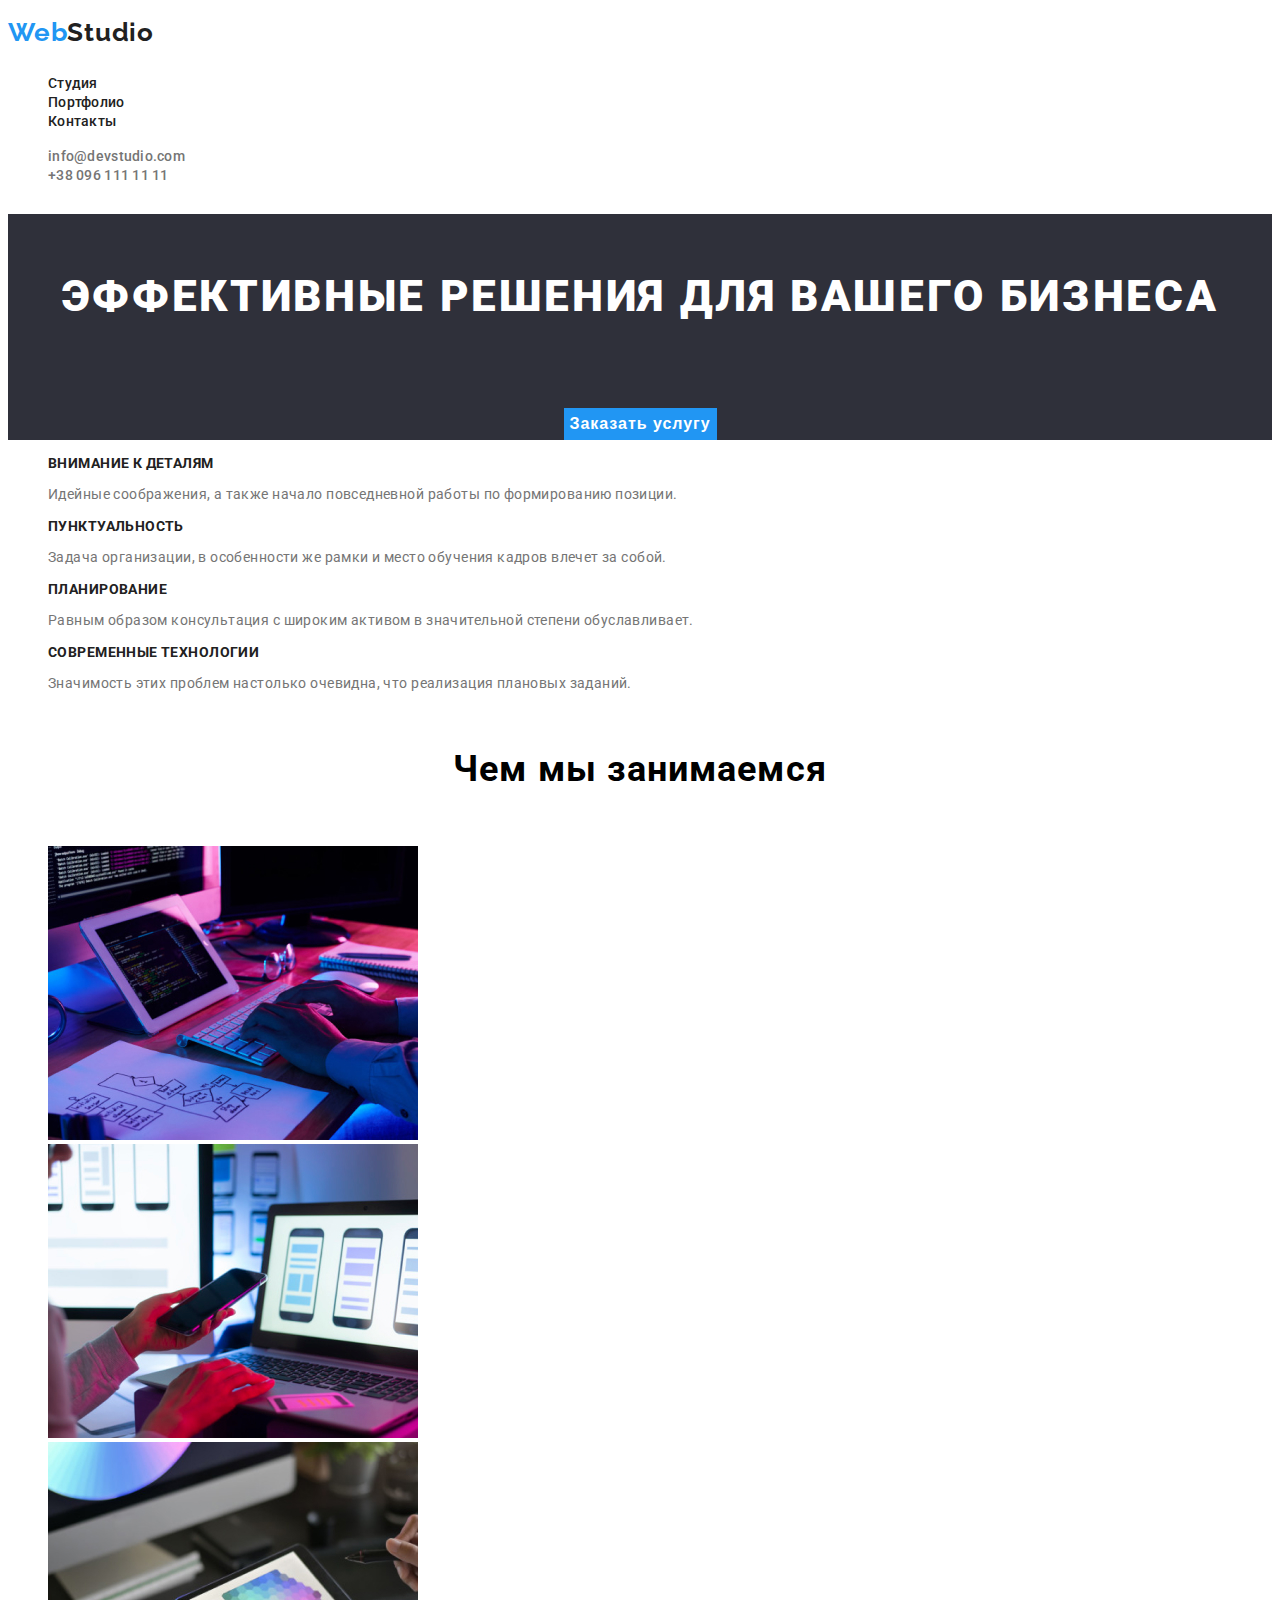
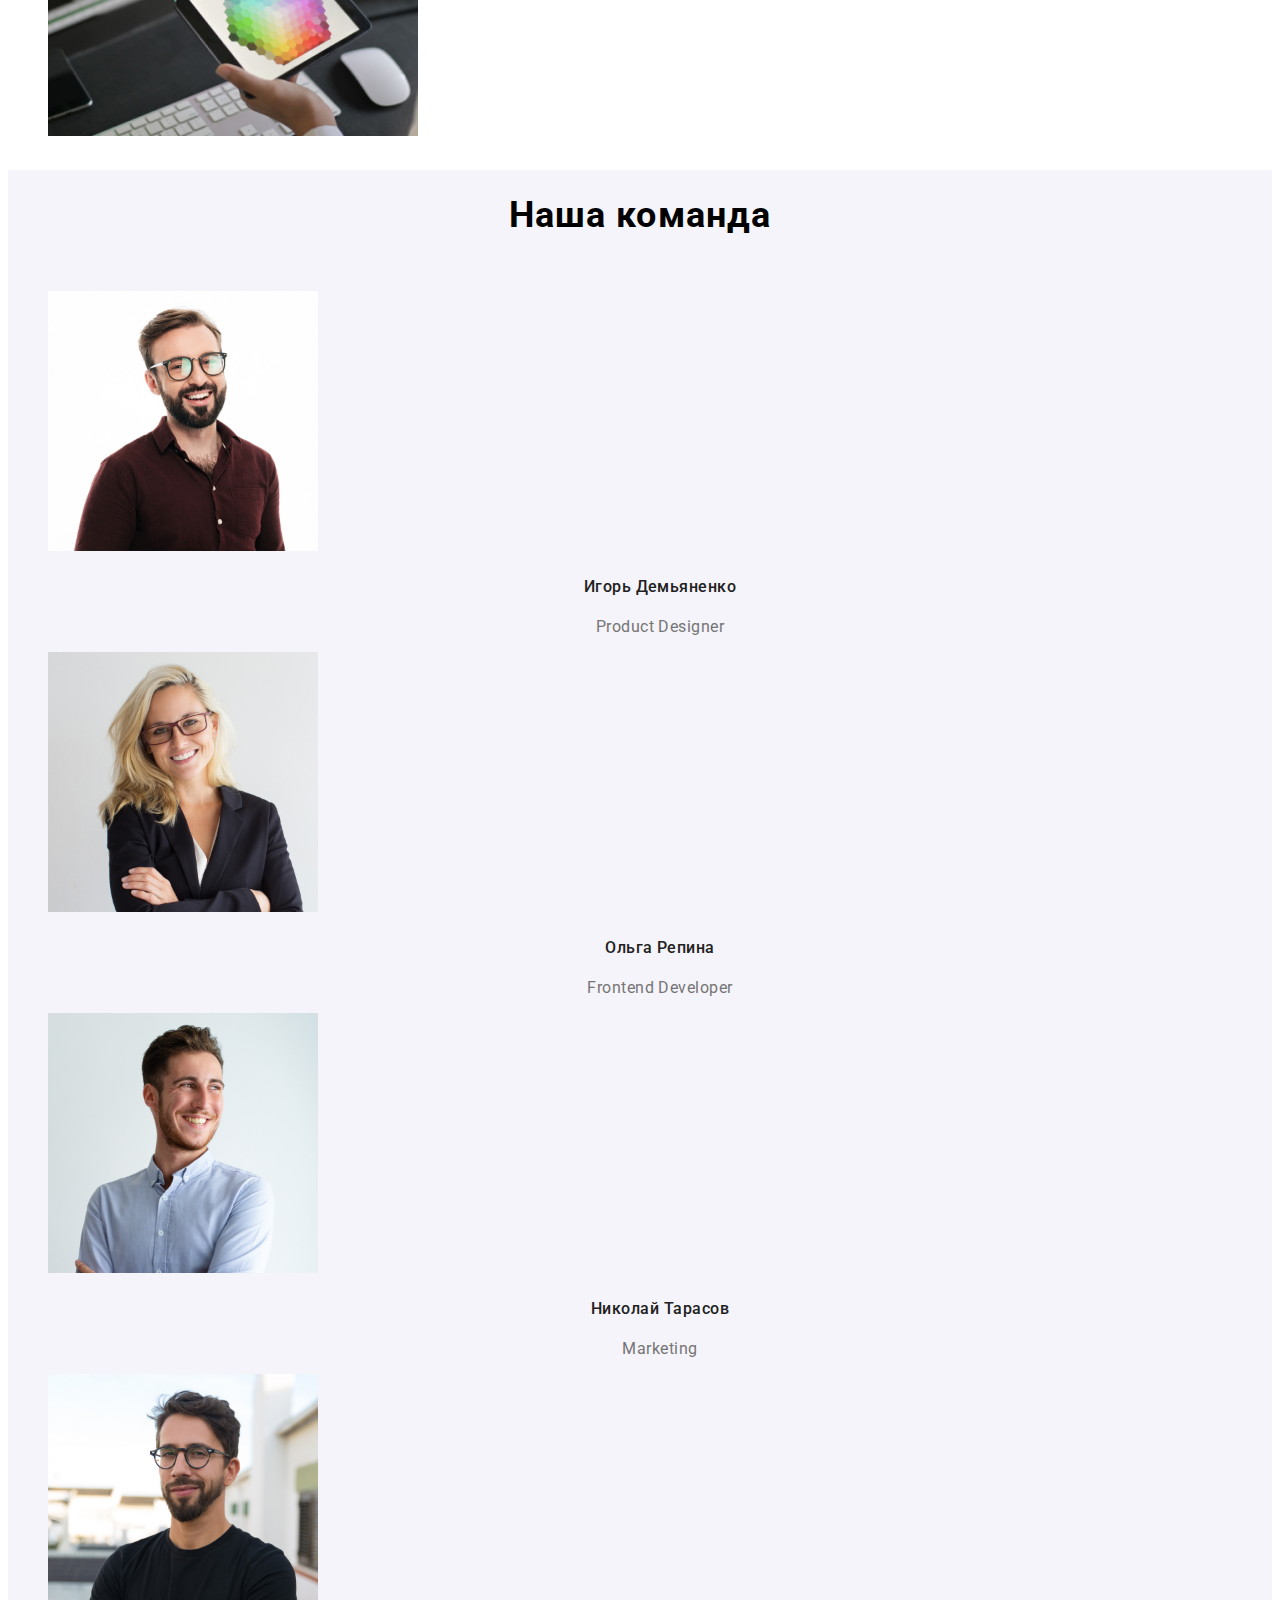
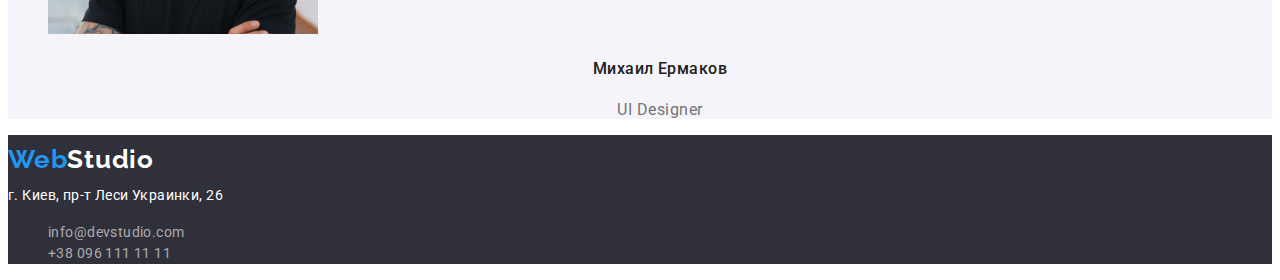
<file: index.html>
<!DOCTYPE html>
<html lang="en">
  <head>
    <meta charset="UTF-8" />

    <meta name="viewport" content="width=device-width, initial-scale=1.0" />
    <title>goit-markup-hw-02</title>
    <link
      href="https://fonts.googleapis.com/css2?family=Raleway:wght@700&family=Roboto:wght@400;500;700;900&display=swap"
      rel="stylesheet"
    />
    <link rel="stylesheet" href="./css/style.css" />
  </head>
  <body>
    <header>
      <nav>
        <a href="https://www.google.com.ua/?hl=ru" class="logo"
          ><span class="blue-text">Web</span>Studio</a
        >
        <ul>
          <li>
            <a href="https://www.google.com.ua/?hl=ru" class="nav-link"
              >Студия</a
            >
          </li>
          <li>
            <a href="./portfolio.html" class="nav-link">Портфолио</a>
          </li>
          <li>
            <a href="https://www.google.com.ua/?hl=ru" class="nav-link"
              >Контакты</a
            >
          </li>
        </ul>
      </nav>

      <ul>
        <li><a class="contact-link" href="#">info@devstudio.com</a></li>
        <li><a class="contact-link" href="#">+38 096 111 11 11</a></li>
      </ul>
    </header>
    <main>
      <section class="hero-section">
        <h1 class="hero-section-title">
          ЭФФЕКТИВНЫЕ РЕШЕНИЯ ДЛЯ ВАШЕГО БИЗНЕСА
        </h1>
        <button class="hero-section-button">Заказать услугу</button>
      </section>
      <section>
        <ul>
          <li>
            <h3 class="about-section-title">Внимание к деталям</h3>
            <p class="about-section-text">
              Идейные соображения, а также начало повседневной работы по
              формированию позиции.
            </p>
          </li>
          <li>
            <h3 class="about-section-title">Пунктуальность</h3>
            <p class="about-section-text">
              Задача организации, в особенности же рамки и место обучения кадров
              влечет за собой.
            </p>
          </li>
          <li>
            <h3 class="about-section-title">Планирование</h3>
            <p class="about-section-text">
              Равным образом консультация с широким активом в значительной
              степени обуславливает.
            </p>
          </li>
          <li>
            <h3 class="about-section-title">Современные технологии</h3>
            <p class="about-section-text">
              Значимость этих проблем настолько очевидна, что реализация
              плановых заданий.
            </p>
          </li>
        </ul>
      </section>

      <section>
        <h2 class="processes-section-title">Чем мы занимаемся</h2>
        <ul>
          <li>
            <img
              src="./images/img1.jpg"
              alt="Работа с компьютером"
              width="370"
            />
          </li>
          <li>
            <img src="./images/img2.jpg" alt="Работа с мобильным" width="370" />
          </li>
          <li>
            <img src="./images/img3.jpg" alt="Работа с планшетом" width="370" />
          </li>
        </ul>
      </section>

      <section class="team-section">
        <h2 class="processes-section-title">Наша команда</h2>
        <ul>
          <li>
            <img src="./images/img2.1.jpg" alt="Фото" width="270" />

            <h4 class="team-block-title">Игорь Демьяненко</h4>
            <p class="team-block-text">Product Designer</p>
          </li>
          <li>
            <img src="./images/img2.2.jpg" alt="Фото" width="270" />

            <h4 class="team-block-title">Ольга Репина</h4>
            <p class="team-block-text">Frontend Developer</p>
          </li>
          <li>
            <img src="./images/img2.3.jpg" alt="Фото" width="270" />

            <h4 class="team-block-title">Николай Тарасов</h4>
            <p class="team-block-text">Marketing</p>
          </li>
          <li>
            <img src="./images/img2.4.jpg" alt="Фото" width="270" />

            <h4 class="team-block-title">Михаил Ермаков</h4>
            <p class="team-block-text">UI Designer</p>
          </li>
        </ul>
      </section>
    </main>

    <footer class="footer">
      <a href="https://www.google.com.ua/?hl=ru" class="logo footer-logo"
        ><span class="blue-text">Web</span>Studio</a
      >

      <address class="footer-address">г. Киев, пр-т Леси Украинки, 26</address>
      <ul>
        <li><a href="#" class="footer-link">info@devstudio.com</a></li>
        <li><a href="#" class="footer-link">+38 096 111 11 11</a></li>
      </ul>
    </footer>
  </body>
</html>
</file>
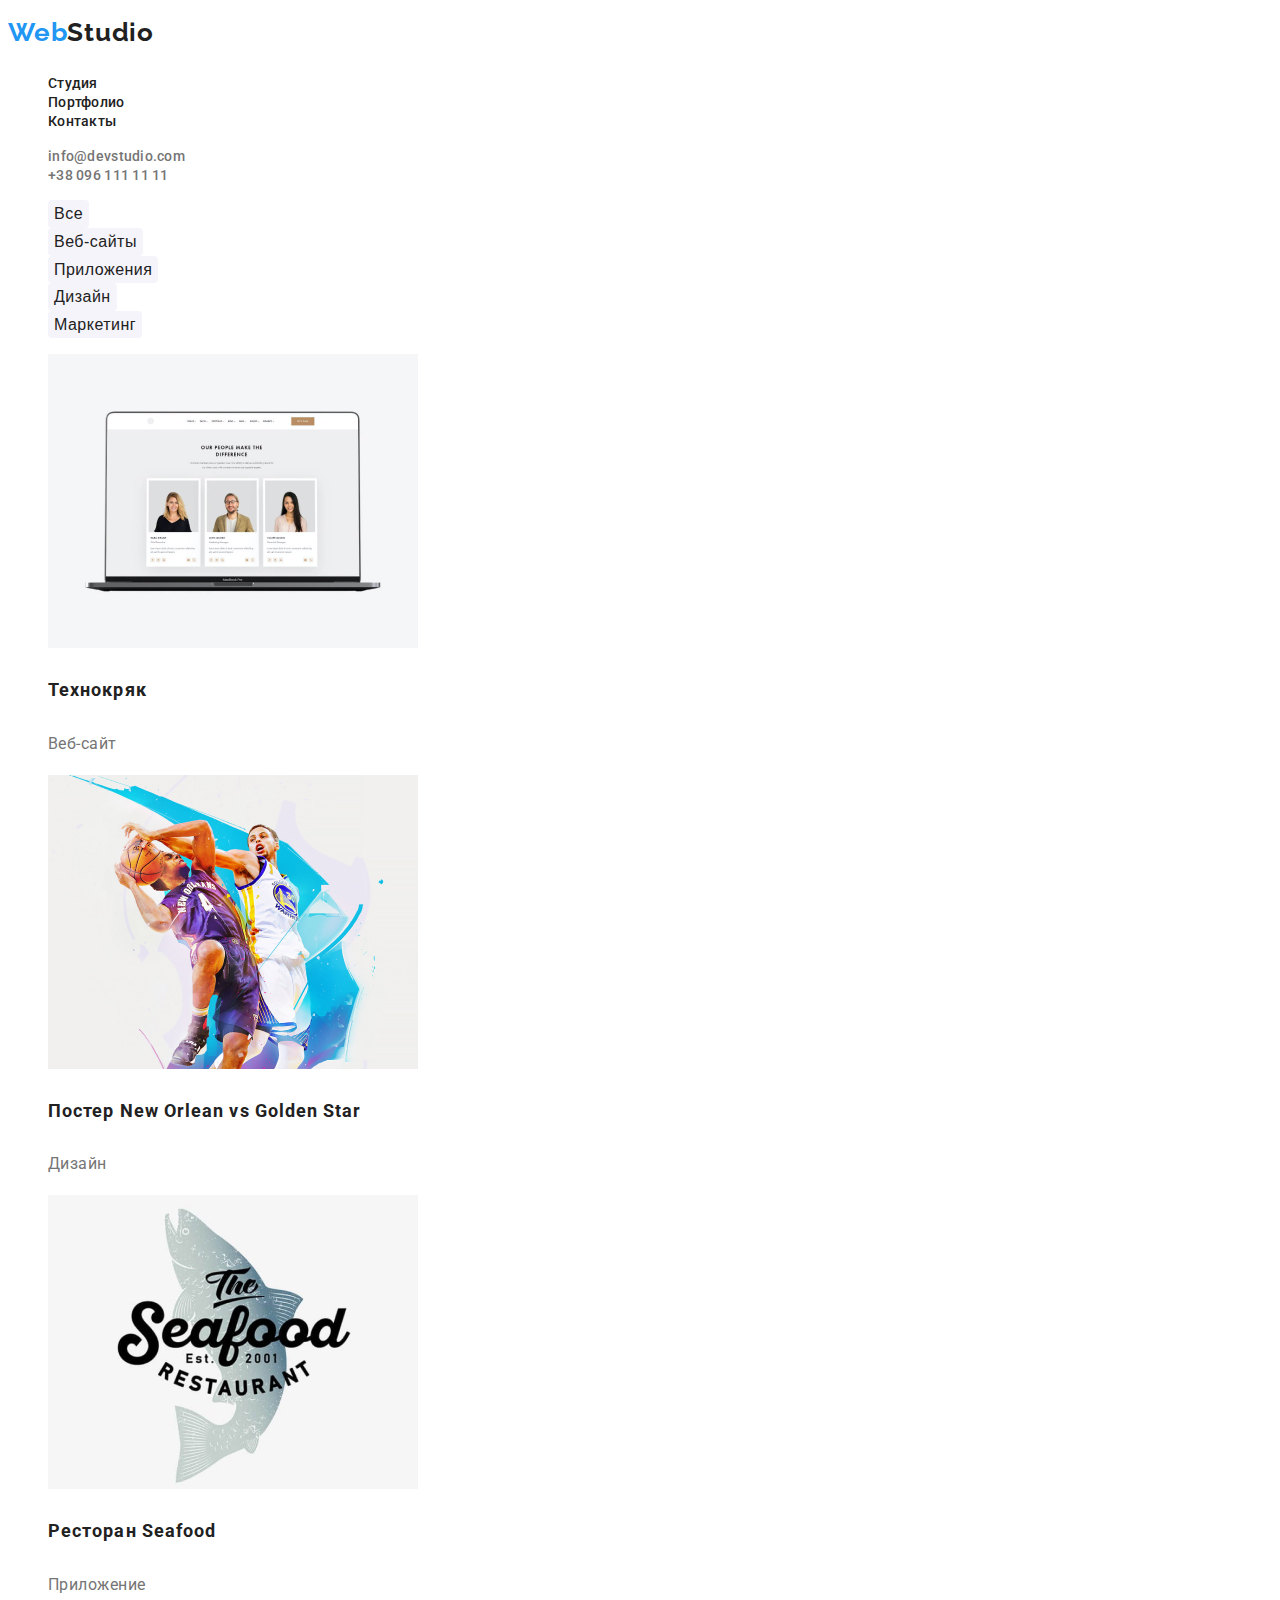
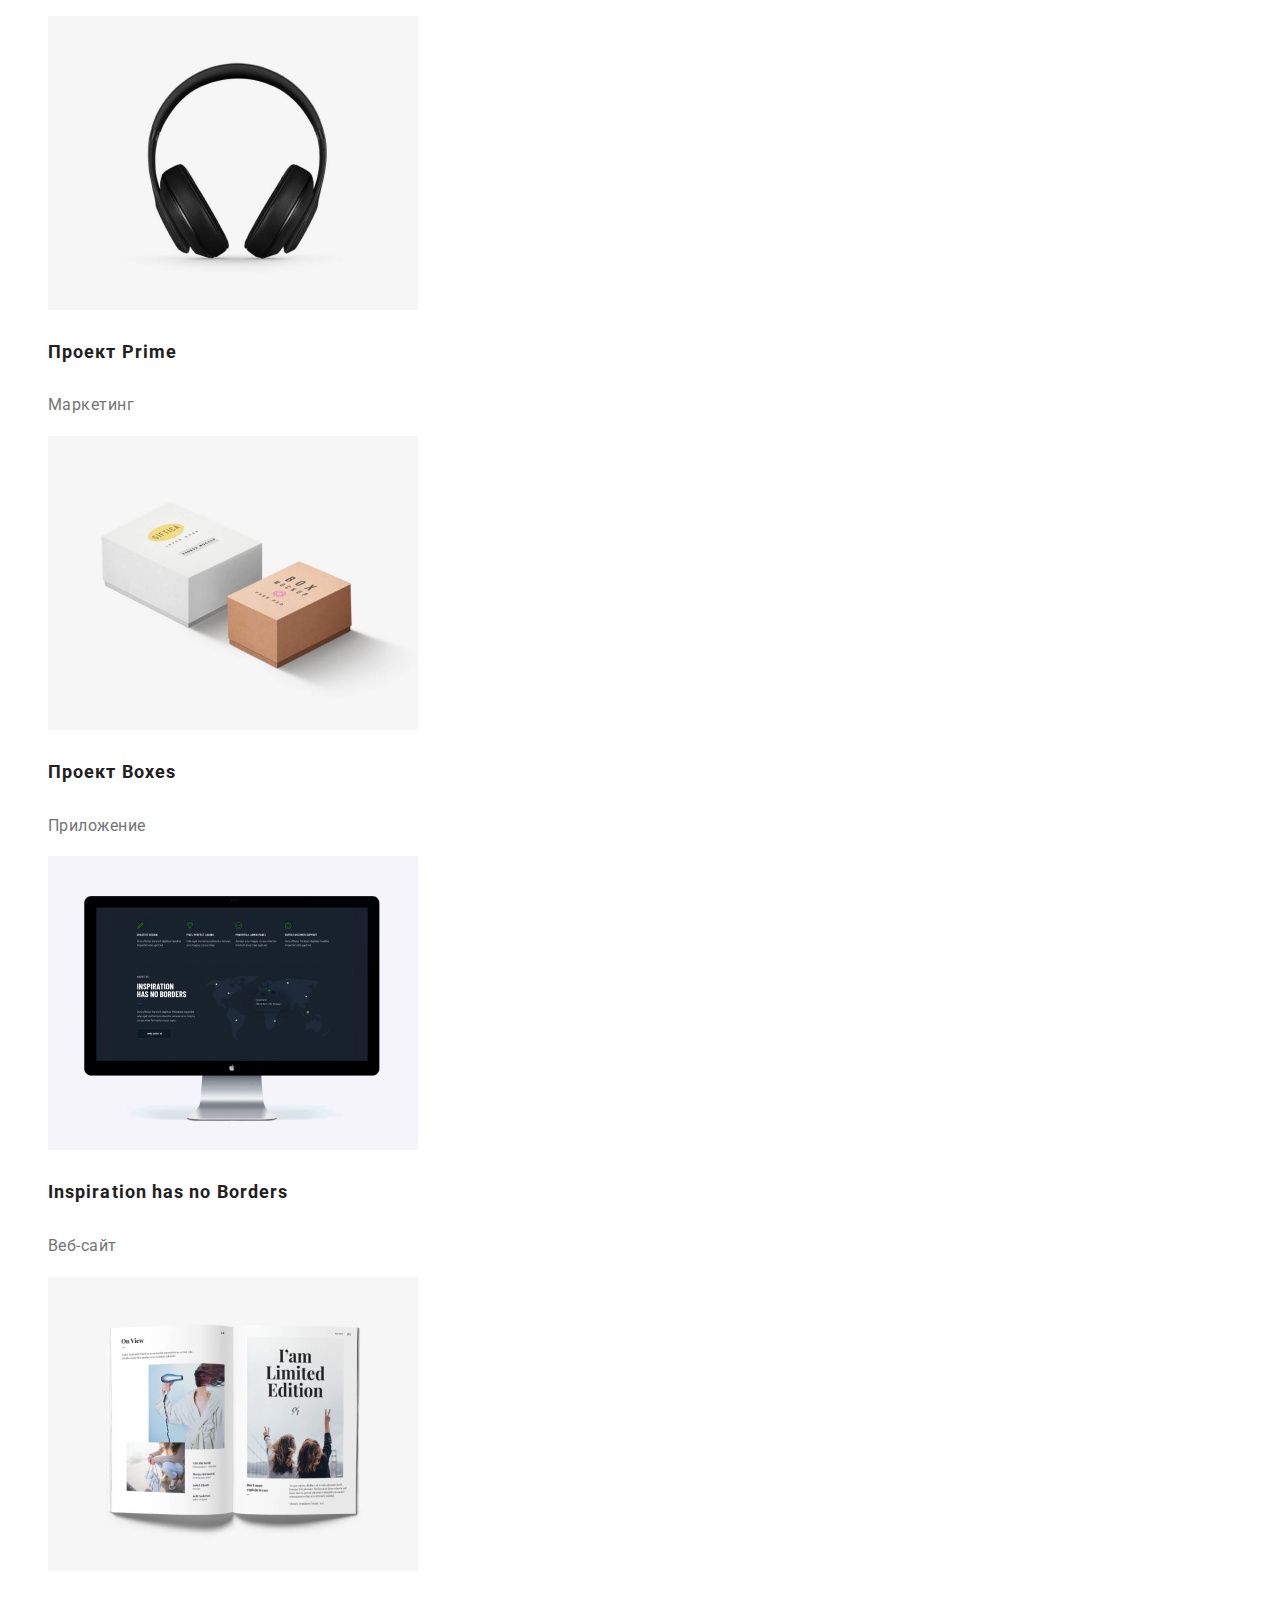
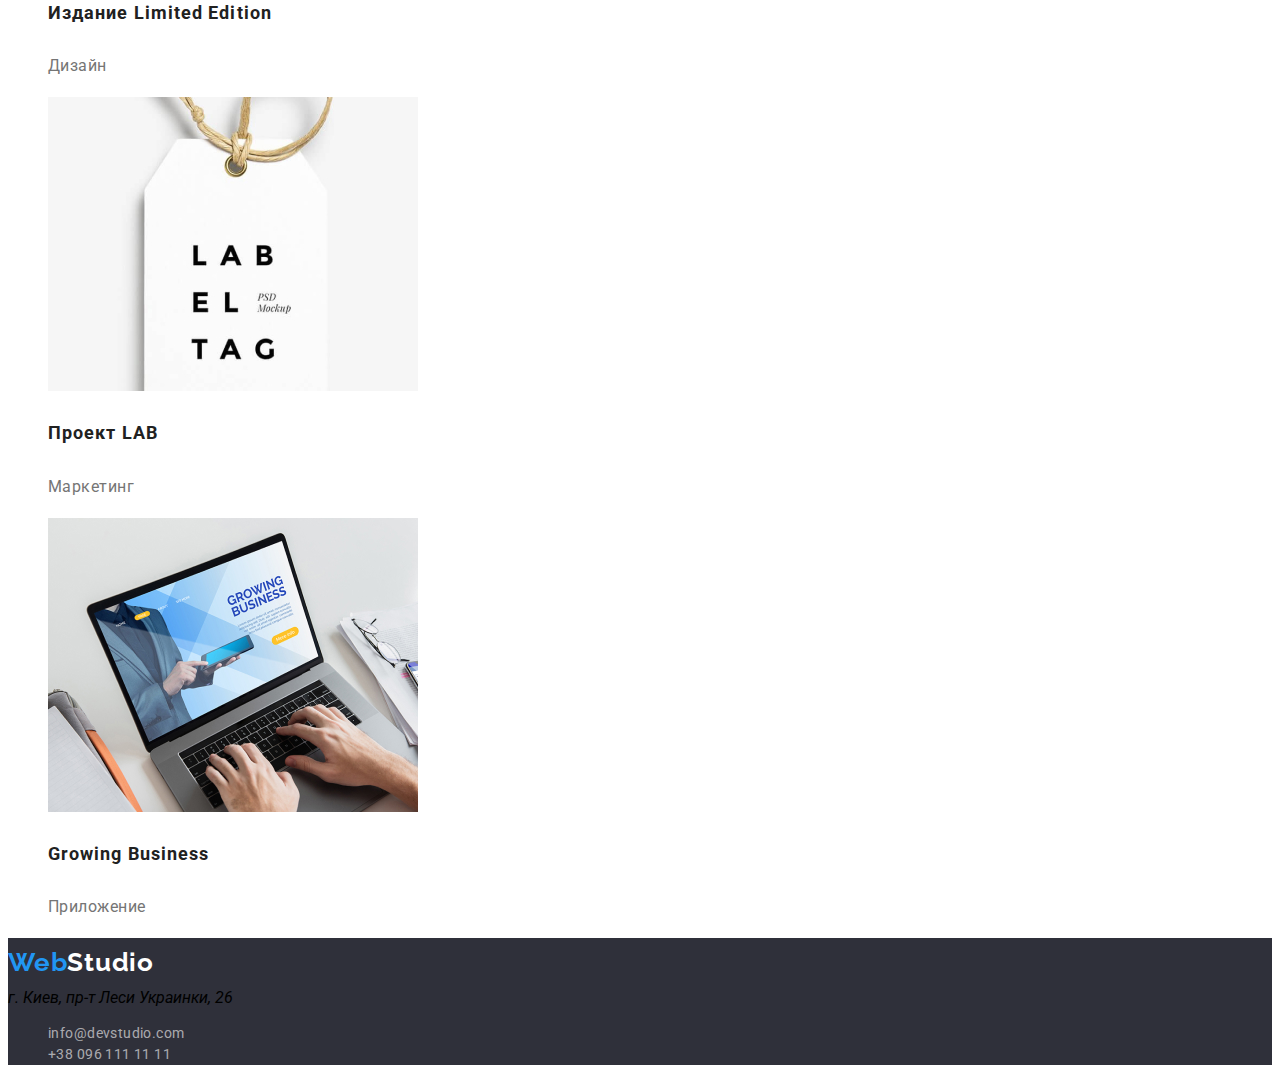
<file: portfolio.html>
<!DOCTYPE html>
<html lang="ru">
  <head>
    <meta charset="UTF-8" />

    <meta name="viewport" content="width=device-width, initial-scale=1.0" />
    <title>goit-markup-hw-02</title>
    <link
      href="https://fonts.googleapis.com/css2?family=Raleway:wght@700&family=Roboto:wght@400;500;700;900&display=swap"
      rel="stylesheet"
    />
    <link rel="stylesheet" href="./css/style.css" />
  </head>
  <body>
    <header>
      <nav>
        <a href="./index.html" class="logo"
          ><span class="blue-text">Web</span>Studio</a
        >
        <ul>
          <li>
            <a href="https://www.google.com.ua/?hl=ru" class="nav-link"
              >Студия</a
            >
          </li>
          <li>
            <a href="https://www.google.com.ua/?hl=ru" class="nav-link"
              >Портфолио</a
            >
          </li>
          <li>
            <a href="https://www.google.com.ua/?hl=ru" class="nav-link"
              >Контакты</a
            >
          </li>
        </ul>
      </nav>

      <ul>
        <li><a class="contact-link" href="#">info@devstudio.com</a></li>
        <li><a class="contact-link" href="#">+38 096 111 11 11</a></li>
      </ul>
    </header>
    <main>
      <section>
        <h1 hidden>Портфолио</h1>
        <h2 hidden>Примеры работ</h2>
        <ul>
          <li>
            <button type="button" class="portfolio-button">Все</button>
          </li>
          <li>
            <button type="button" class="portfolio-button">Веб-сайты</button>
          </li>
          <li>
            <button type="button" class="portfolio-button">Приложения</button>
          </li>
          <li>
            <button type="button" class="portfolio-button">Дизайн</button>
          </li>
          <li>
            <button type="button" class="portfolio-button">Маркетинг</button>
          </li>
        </ul>

        <ul>
          <li>
            <img src="./images2/img10.1.jpg" alt="Ноутбук" width="370" />
            <h3 class="portfolio-list-title">Технокряк</h3>
            <p class="portfolio-list-text">Веб-сайт</p>
          </li>

          <li>
            <img
              src="./images2/img10.2.jpg"
              alt="Спортивный Постер"
              width="370"
            />
            <h3 class="portfolio-list-title">
              Постер New Orlean vs Golden Star
            </h3>
            <p class="portfolio-list-text">Дизайн</p>
          </li>

          <li>
            <img
              src="./images2/img10.3.jpg"
              alt="Реклама Ресторана"
              width="370"
            />
            <h3 class="portfolio-list-title">Ресторан Seafood</h3>
            <p class="portfolio-list-text">Приложение</p>
          </li>

          <li>
            <img src="./images2/img10.4.jpg" alt="Наушники" width="370" />
            <h3 class="portfolio-list-title">Проект Prime</h3>
            <p class="portfolio-list-text">Маркетинг</p>
          </li>

          <li>
            <img src="./images2/img10.5.jpg" alt="Проект Боксы" width="370" />
            <h3 class="portfolio-list-title">Проект Boxes</h3>
            <p class="portfolio-list-text">Приложение</p>
          </li>

          <li>
            <img src="./images2/img10.6.jpg" alt="Компьютер" width="370" />
            <h3 class="portfolio-list-title">Inspiration has no Borders</h3>
            <p class="portfolio-list-text">Веб-сайт</p>
          </li>

          <li>
            <img src="./images2/img10.7.jpg" alt="Книга" width="370" />
            <h3 class="portfolio-list-title">Издание Limited Edition</h3>
            <p class="portfolio-list-text">Дизайн</p>
          </li>

          <li>
            <img src="./images2/img10.8.jpg" alt="Ярлык" width="370" />
            <h3 class="portfolio-list-title">Проект LAB</h3>
            <p class="portfolio-list-text">Маркетинг</p>
          </li>

          <li>
            <img
              src="./images2/img10.9.jpg"
              alt="Приложение в ноутбуке"
              width="370"
            />
            <h3 class="portfolio-list-title">Growing Business</h3>
            <p class="portfolio-list-text">Приложение</p>
          </li>
        </ul>
      </section>
    </main>
    <footer class="footer">
      <a href="https://www.google.com.ua/?hl=ru" class="logo footer-logo"
        ><span class="blue-text">Web</span>Studio</a
      >
      <address>г. Киев, пр-т Леси Украинки, 26</address>
      <ul>
        <li><a href="#" class="footer-link">info@devstudio.com</a></li>
        <li><a href="#" class="footer-link">+38 096 111 11 11</a></li>
      </ul>
    </footer>
  </body>
</html>
</file>
<file: css/style.css>
body {
  font-family: "Roboto", sans-serif;
}
ul {
  list-style: none;
}
a {
  text-decoration: none;
}
.logo {
  color: #212121;
  font-family: "Raleway", sans-serif;
  font-weight: 700;
  letter-spacing: 0.03em;
  font-size: 26px;
  line-height: 1.9em;
}
.blue-text {
  color: #2196f3;
}

/* header */
.contact-link {
  color: #757575;
  font-weight: 500;
  letter-spacing: 0.02em;
  font-size: 14px;
  line-height: 1em;
}
.contact-link:hover,
.contact-link:focus {
  color: #2196f3;
}
.nav-link {
  color: #212121;
  font-weight: 500;
  letter-spacing: 0.02em;
  font-size: 14px;
  line-height: 1em;
}
.nav-link:hover,
.nav-link:focus {
  color: #2196f3;
}

/* hero-secion */
.hero-section {
  color: #ffffff;
  background: #2f303a;
  text-align: center;
}
.hero-section-title {
  font-weight: 900;
  font-size: 44px;
  line-height: 3.75em;
  letter-spacing: 0.06em;
  text-transform: uppercase;
}
.hero-section-button {
  color: #ffffff;
  font-weight: 700;
  background: #2196f3;
  border: none;
  letter-spacing: 0.06em;
  font-size: 16px;
  line-height: 1.87em;
}

/* main */
.main {
  background: #e5e5e5;
}

.about-section-title {
  color: #212121;
  font-weight: 700;
  font-size: 14px;
  line-height: 1em;
  letter-spacing: 0.03em;
  text-transform: uppercase;
}
.about-section-text {
  color: #757575;
  font-weight: 400;
  font-size: 14px;
  line-height: 1.5em;
  letter-spacing: 0.03em;
}
.processes-section-title {
  font-weight: 700;
  font-size: 36px;
  line-height: 2.55em;
  text-align: center;
  letter-spacing: 0.03em;
}
.team-section {
  background: #f5f4fa;
}
.team-block-title {
  font-weight: 500;
  color: #212121;
  font-weight: 500;
  font-size: 16px;
  line-height: 1.2em;
  text-align: center;
  letter-spacing: 0.03em;
}
.team-block-text {
  font-weight: 400;
  color: #757575;
  font-size: 16px;
  line-height: 1.2em;
  text-align: center;
  letter-spacing: 0.03em;
}

.footer-logo {
  color: #fff;
}
/* Footer */
.footer {
  background: #2f303a;
}
.footer-address {
  font-weight: 400;
  color: #ffffff;
  font-size: 14px;
  line-height: 1.5em;
  letter-spacing: 0.03em;
  font-style: normal;
}
.footer-link {
  font-weight: 400;
  color: rgba(255, 255, 255, 0.6);
  font-size: 14px;
  line-height: 1.5em;
  letter-spacing: 0.03em;
}

/* PORTFOLIO PAGE */

.portfolio-button {
  font-style: 400;
  font-weight: 500;
  font-size: 16px;
  line-height: 1.6em;
  letter-spacing: 0.03em;
  color: #212121;
  border: none;
  background: #f5f4fa;
  border-radius: 4px;
}

.portfolio-button:hover,
.portfolio-button:focus {
  background-color: #2196f3;
  color: #fff;
}

.portfolio-list-title {
  font-weight: 700;
  font-size: 18px;
  line-height: 2.25em;
  letter-spacing: 0.06em;
  color: #212121;
}

.portfolio-list-text {
  font-weight: 400;
  font-size: 16px;
  line-height: 1.87em;
  letter-spacing: 0.03em;
  color: #757575;
}
</file>
